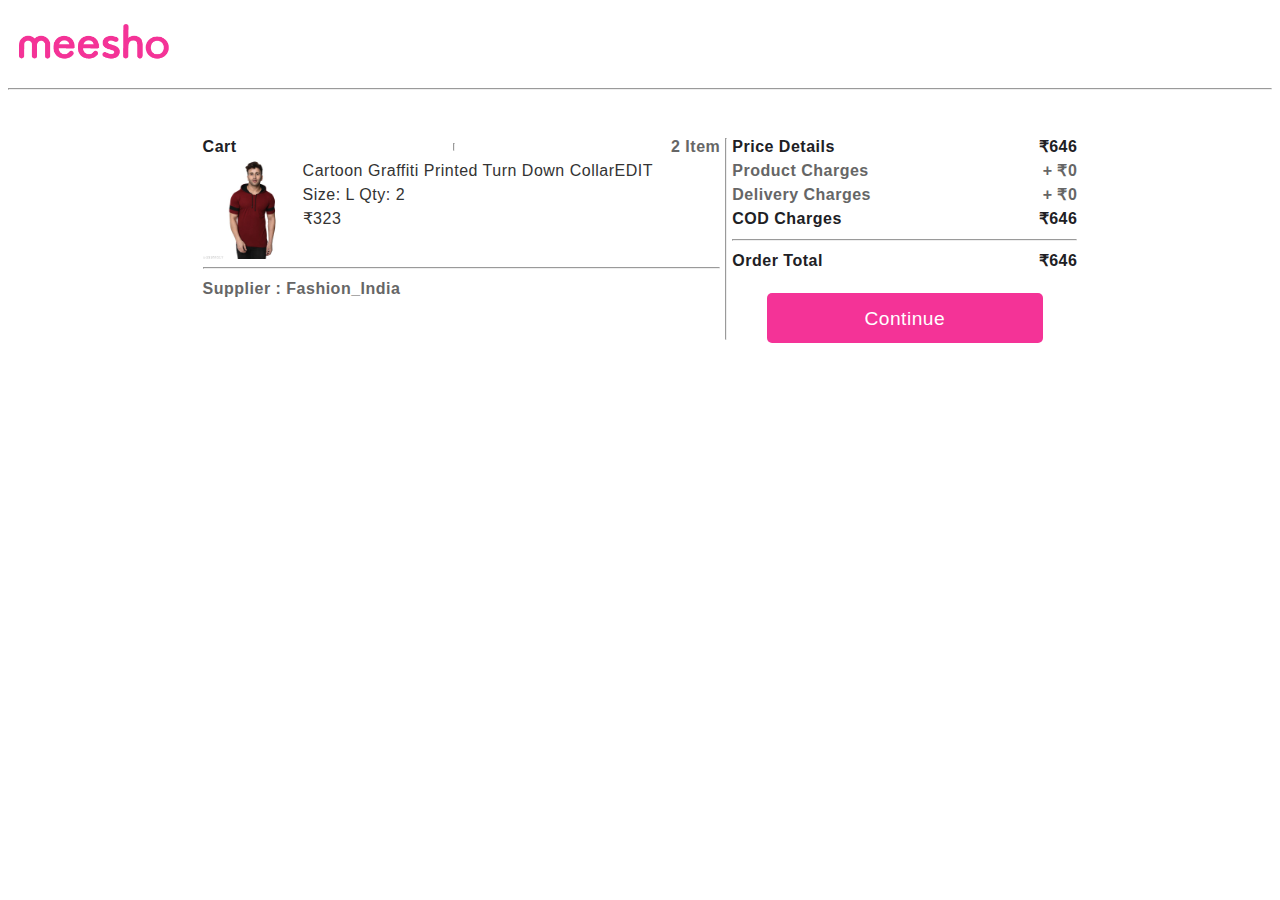
<file: cart.html>
<!DOCTYPE html>
<html lang="en">
<head>
    <meta charset="UTF-8">
    <meta http-equiv="X-UA-Compatible" content="IE=edge">
    <meta name="viewport" content="width=device-width, initial-scale=1.0">
    <title>Cart</title>
    <link rel="stylesheet" href="css/index.css" />
    <link rel="stylesheet" href="css/cart.css" />
</head>
<body>
    <!-- Header -->
    <div id="Header">
        <div id="Navbar_1">
          <a href="index.html">
          <img id="Logo" src="images/logo.png" alt="meesho" />
          </a>
        </div>
        <hr>
    </div>
    <!-- orders -->
    <div class="orders">
        <div class="left">
            <div style="text-align: left;" class="row">
                <div class="dark_text">Cart</div>
                <hr>
                <div class="light_text">2 Item</div>
            </div>
            <div class="row">
                <img style="width: 100px; height: 100px;" src="images/Shirt4.jpg" alt="">
                <div>
                <div>Cartoon Graffiti Printed Turn Down Collar</div>
                <div>Size: L   Qty: 2</div>
                <div>₹323</div>
                </div>
                <div>EDIT</div>
            </div>
            <hr>
            <div class="light_text">Supplier : Fashion_India</div>
        </div>
        <hr>
        <div class="right">
            <div class="row">
                <div style="width: 80%;">
                    <div class="dark_text">Price Details</div>
                    <div class="light_text">Product Charges</div>
                    <div class="light_text">Delivery Charges</div>
                    <div class="dark_text">COD Charges</div>
                </div>
                <div style="width: 20%;">
                    <div class="price dark_text">₹646</div>
                    <div class="price light_text">+ ₹0</div>
                    <div class="price light_text">+ ₹0</div>
                    <div class="price dark_text">₹646</div>
                </div>
            </div>
            <hr>
            <div class="row">
                <div style="width: 80%;" class="dark_text">Order Total</div>
                <div style="width: 20%;" class="price dark_text">₹646</div>
            </div>
            <button class="btn">Continue</button>
        </div>
    </div>
</body>
<script src="js/cart.js"></script>
</html>
</file>
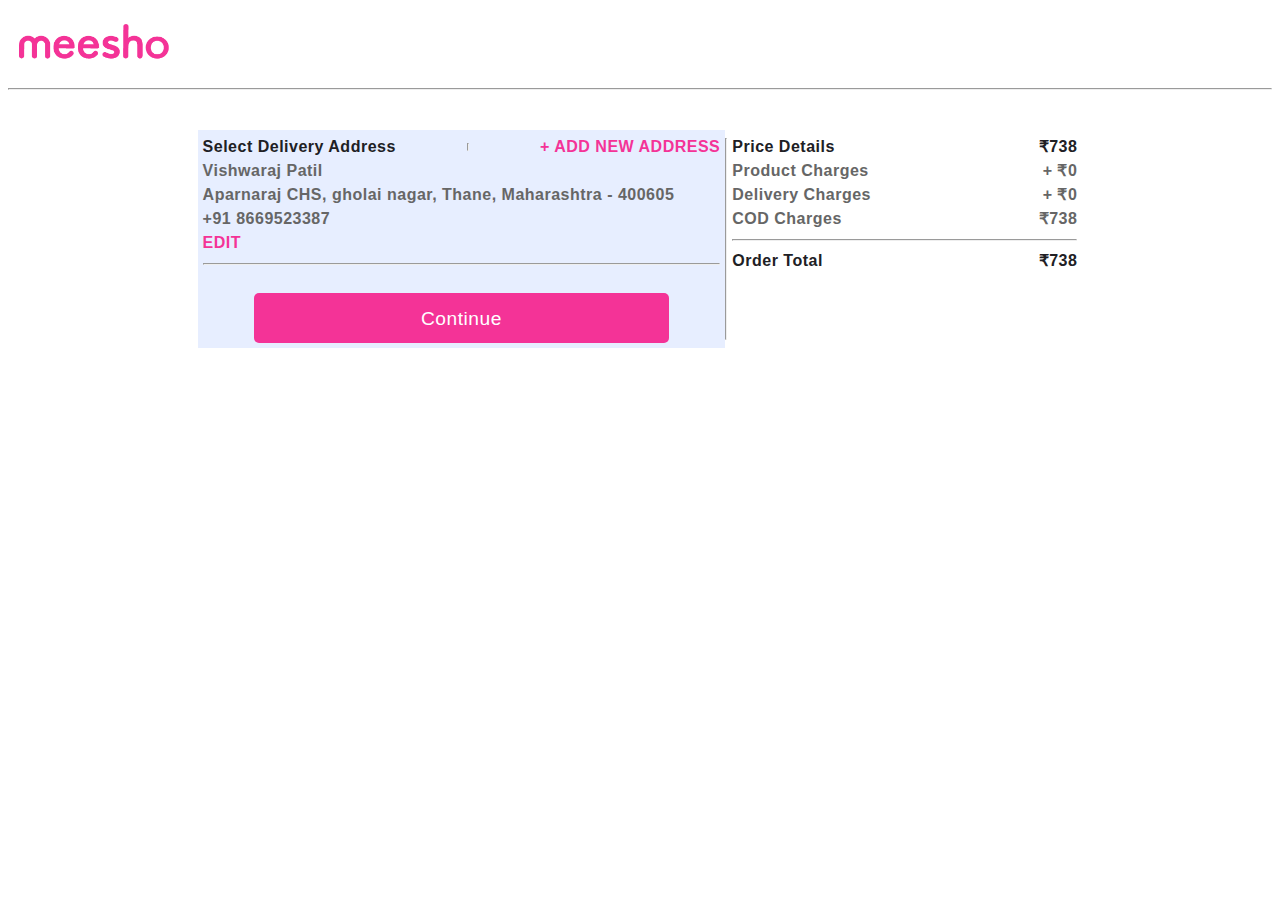
<file: cart_2.html>
<!DOCTYPE html>
<html lang="en">
<head>
    <meta charset="UTF-8">
    <meta http-equiv="X-UA-Compatible" content="IE=edge">
    <meta name="viewport" content="width=device-width, initial-scale=1.0">
    <title>Cart</title>
    <link rel="stylesheet" href="css/index.css" />
    <link rel="stylesheet" href="css/cart.css" />
</head>
<body>
    <!-- Header -->
    <div id="Header">
        <div id="Navbar_1">
          <a href="index.html">
          <img id="Logo" src="images/logo.png" alt="meesho" />
          </a>
        </div>
        <hr>
    </div>
    <!-- orders -->
    <div class="orders">
        <div style="background-color: #E7EEFF;" class="left">
            <div style="text-align: left;" class="row">
                <div class="dark_text">Select Delivery Address</div>
                <hr>
                <div style="color: #f43397;" class="light_text">+ ADD NEW ADDRESS</div>
            </div>
            <div class="column">
                <div class="light_text">Vishwaraj Patil</div>
                <div class="light_text">Aparnaraj CHS, gholai nagar, Thane, Maharashtra - 400605</div>
                <div class="light_text">+91 8669523387</div>
                <div style="color: #f43397;" class="light_text">EDIT</div>
            </div>
            <hr>
            <a href="cart_3.html">
                <button class="btn">Continue</button>
            </a>
            <!-- <div class="light_text">Supplier : Fashion_India</div> -->
        </div>
        <hr>
        <div class="right">
            <div class="row">
                <div style="width: 80%;">
                    <div class="dark_text">Price Details</div>
                    <div class="light_text">Product Charges</div>
                    <div class="light_text">Delivery Charges</div>
                    <div class="light_text">COD Charges</div>
                </div>
                <div style="width: 20%;">
                    <div class="price dark_text">₹738</div>
                    <div class="price light_text">+ ₹0</div>
                    <div class="price light_text">+ ₹0</div>
                    <div class="price light_text">₹738</div>
                </div>
            </div>
            <hr>
            <div class="row">
                <div style="width: 80%;" class="dark_text">Order Total</div>
                <div style="width: 20%;" class="price dark_text">₹738</div>
            </div>
        </div>
    </div>
</body>
<script src="js/cart.js"></script>
</html>
</file>
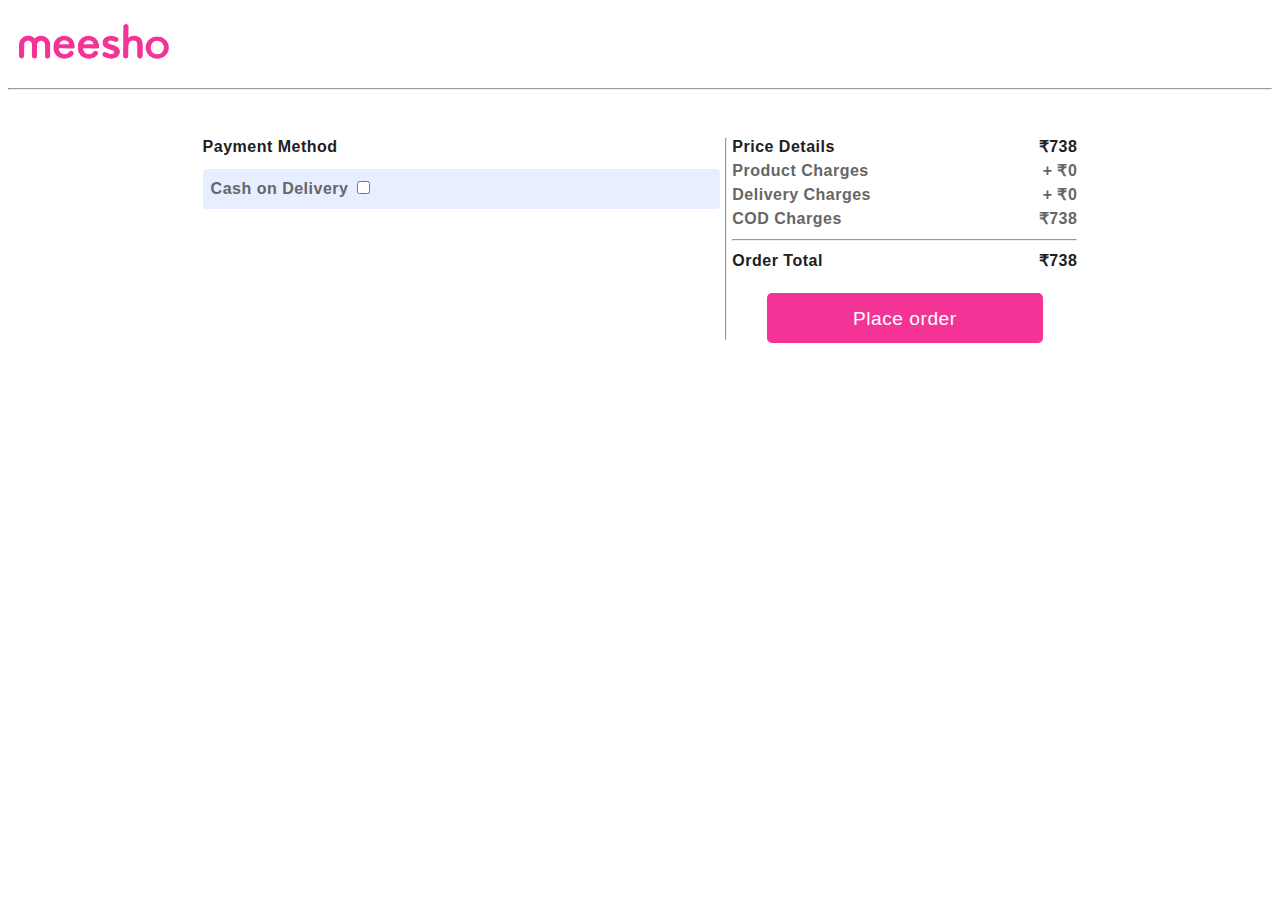
<file: cart_3.html>
<!DOCTYPE html>
<html lang="en">
<head>
    <meta charset="UTF-8">
    <meta http-equiv="X-UA-Compatible" content="IE=edge">
    <meta name="viewport" content="width=device-width, initial-scale=1.0">
    <title>Cart</title>
    <link rel="stylesheet" href="css/index.css" />
    <link rel="stylesheet" href="css/cart.css" />
</head>
<body>
    <!-- Header -->
    <div id="Header">
        <div id="Navbar_1">
          <a href="index.html">
          <img id="Logo" src="images/logo.png" alt="meesho" />
          </a>
        </div>
        <hr>
    </div>
    <!-- orders -->
    <div class="orders">
        <div class="left">
            <div class="dark_text">Payment Method</div>
            <div class="blu_box light_text">Cash on Delivery <input type="checkbox"> </div>
        </div>
        <hr>
        <div class="right">
            <div class="row">
                <div style="width: 80%;">
                    <div class="dark_text">Price Details</div>
                    <div class="light_text">Product Charges</div>
                    <div class="light_text">Delivery Charges</div>
                    <div class="light_text">COD Charges</div>
                </div>
                <div style="width: 20%;">
                    <div class="price dark_text">₹738</div>
                    <div class="price light_text">+ ₹0</div>
                    <div class="price light_text">+ ₹0</div>
                    <div class="price light_text">₹738</div>
                </div>
            </div>
            <hr>
            <div class="row">
                <div style="width: 80%;" class="dark_text">Order Total</div>
                <div style="width: 20%;" class="price dark_text">₹738</div>
            </div>
            <a href="index.html">
                <button class="btn">Place order</button>
            </a>
        </div>
    </div>
</body>
<script src="js/cart.js"></script>
</html>
</file>
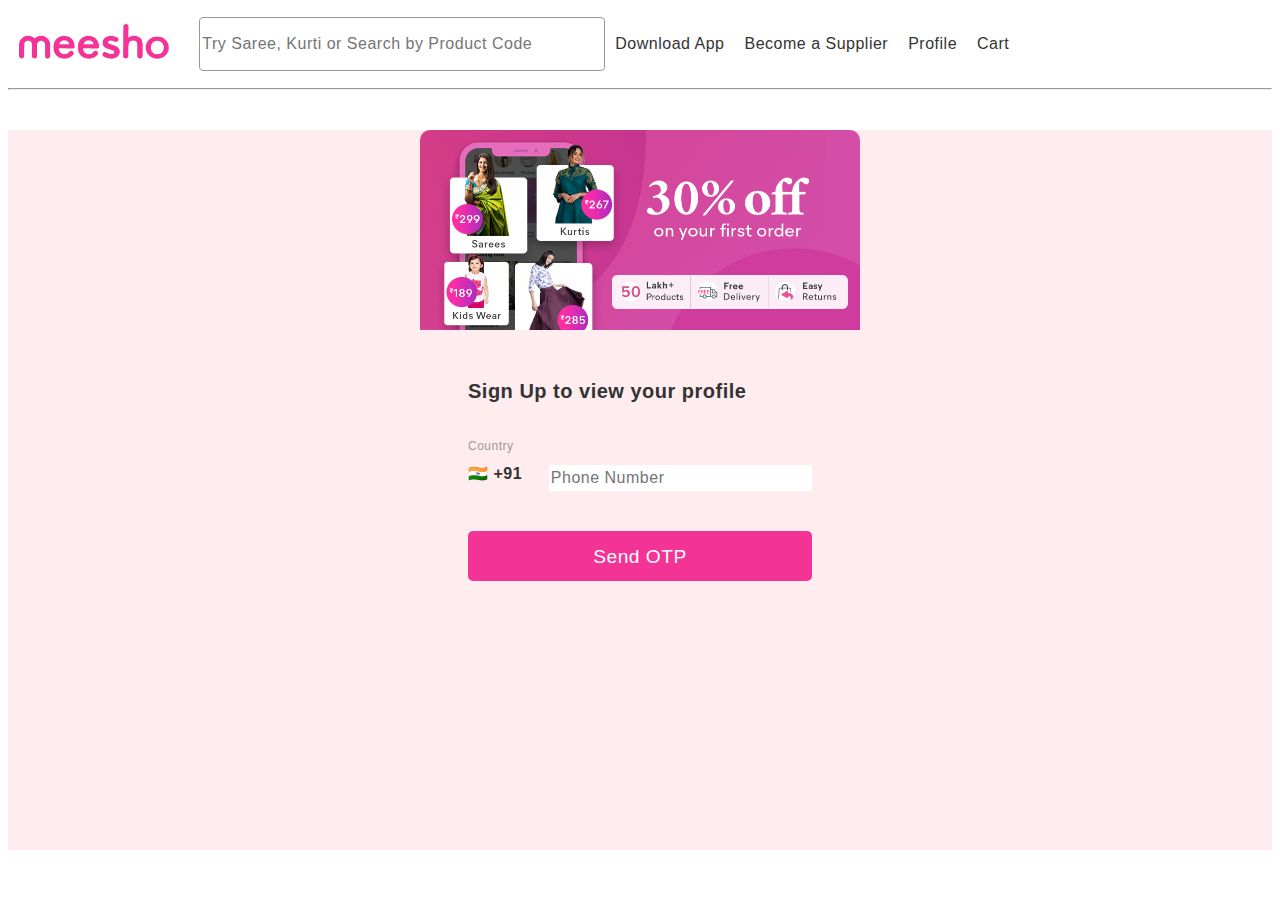
<file: login_1.html>
<!DOCTYPE html>
<html lang="en">
  <head>
    <meta charset="UTF-8" />
    <meta http-equiv="X-UA-Compatible" content="IE=edge" />
    <meta name="viewport" content="width=device-width, initial-scale=1.0" />
    <link rel="stylesheet" href="css/index.css" />
    <link rel="stylesheet" href="css/login_1.css" />
    <title>login_1</title>
  </head>
  <body>
    <!-- Header -->
    <div id="Header">
      <div id="Navbar_1">
        <a href="index.html">
        <img id="Logo" src="images/logo.png" alt="meesho" />
        </a>
        <input
          type="text"
          id="Search"
          name="search"
          placeholder="Try Saree, Kurti or Search by Product Code"
        />
        <div style="margin-left: 30xp;" class="flex_end pink_glow"><a class="linked" href="https://play.google.com/store/apps/details?id=com.meesho.supply&pid=pow_website&c=pow&pow_click_page_type=HP&pow_distinct_id=17c1748008244b-08f29ce74abce7-a7d173c-100200-17c17480083769">Download App</a></div>
        <div style="display: none;" class="download_app"></div>
        <div class="flex_end">Become a Supplier</div>
        <div class="flex_end pink_glow"><a class="linked" href="login_1.html">Profile</a></div>
        <div style="display: none;" class="profile_box"></div>
        <div class="flex_end">Cart</div>
      </div>
    </div>
    <hr>
    <!-- login page -->
    <div id="Login_page">
      <div class="login_box">
        <img
          class="login_image"
          src="images/login_image.jpg"
          alt="meesho"
        />
        <div class="inbox">
          <div class="inbox_text">Sign Up to view your profile</div>
          <div class="mobile_no">
            <div class="cntry_code">
              <span>Country</span>
              <span>🇮🇳 +91</span>
            </div>
            <div class="number">
              <input type="tel" maxlength="10" placeholder="Phone Number" >
            </div>
          </div>
          <a href="login_2.html">
            <button onclick="otp_sent(event)">Send OTP</button>
          </a>
        </div>
      </div>
    </div>
  </body>
  <script src="js/login.js">
  </script>
</html>
</file>
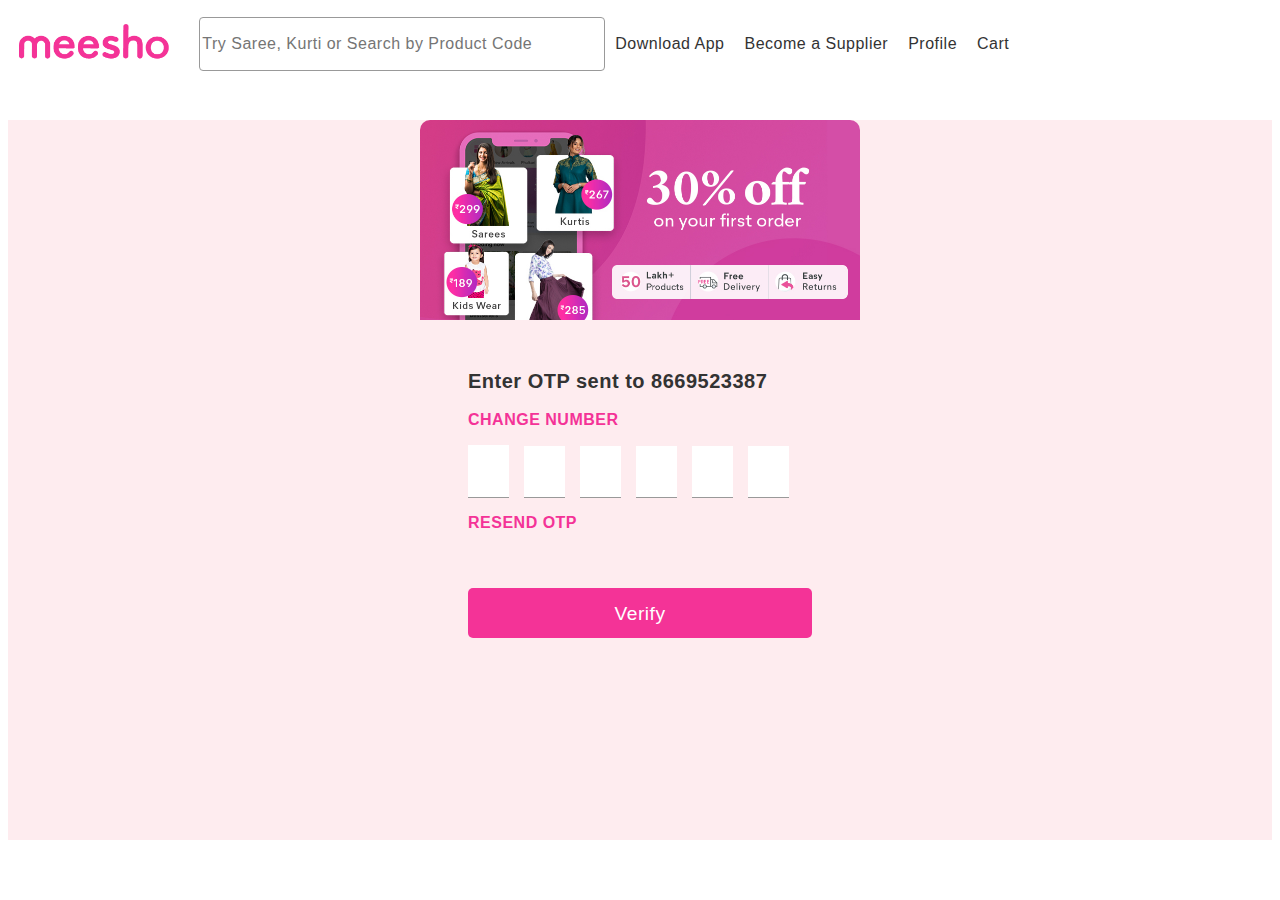
<file: login_2.html>
<!DOCTYPE html>
<html lang="en">
  <head>
    <meta charset="UTF-8" />
    <meta http-equiv="X-UA-Compatible" content="IE=edge" />
    <meta name="viewport" content="width=device-width, initial-scale=1.0" />
    <link rel="stylesheet" href="css/index.css" />
    <link rel="stylesheet" href="css/login_1.css" />
    <title>login_2</title>
  </head>
  <body>
    <!-- Header -->
    <div id="Header">
      <div id="Navbar_1">
        <a href="index.html">
        <img id="Logo" src="images/logo.png" alt="meesho" />
        </a>
        <input
          type="text"
          id="Search"
          name="search"
          placeholder="Try Saree, Kurti or Search by Product Code"
        />
        <div style="margin-left: 30xp;" class="flex_end pink_glow"><a class="linked" href="https://play.google.com/store/apps/details?id=com.meesho.supply&pid=pow_website&c=pow&pow_click_page_type=HP&pow_distinct_id=17c1748008244b-08f29ce74abce7-a7d173c-100200-17c17480083769">Download App</a></div>
        <div style="display: none;" class="download_app"></div>
        <div class="flex_end">Become a Supplier</div>
        <div class="flex_end pink_glow"><a class="linked" href="login_1.html">Profile</a></div>
        <div style="display: none;" class="profile_box"></div>
        <div class="flex_end">Cart</div>
      </div>
    </div>
    <!-- login page -->
    <div id="Login_page">
      <div class="login_box">
        <img
          class="login_image"
          src="images/login_image.jpg"
          alt="meesho"
        />
        <div class="inbox">
          <div class="inbox_text">Enter OTP sent to 8669523387</div>
          <div class="chng_no">CHANGE NUMBER</div>
          <div class="otp">
              <input class="ipbox" type="tel" pattern="^[0-9]*$" value width="694">
              <input class="ipbox" type="tel" pattern="^[0-9]*$" value width="694">
              <input class="ipbox" type="tel" pattern="^[0-9]*$" value width="694">
              <input class="ipbox" type="tel" pattern="^[0-9]*$" value width="694">
              <input class="ipbox" type="tel" pattern="^[0-9]*$" value width="694">
              <input class="ipbox" type="tel" pattern="^[0-9]*$" value width="694">
          </div>
          <div class="chng_no">RESEND OTP</div>
          <a href="index.html">
            <button>Verify</button>
          </a>
        </div>
      </div>
    </div>
  </body>
  <script src="js/login.js">
  </script>
</html>
</file>
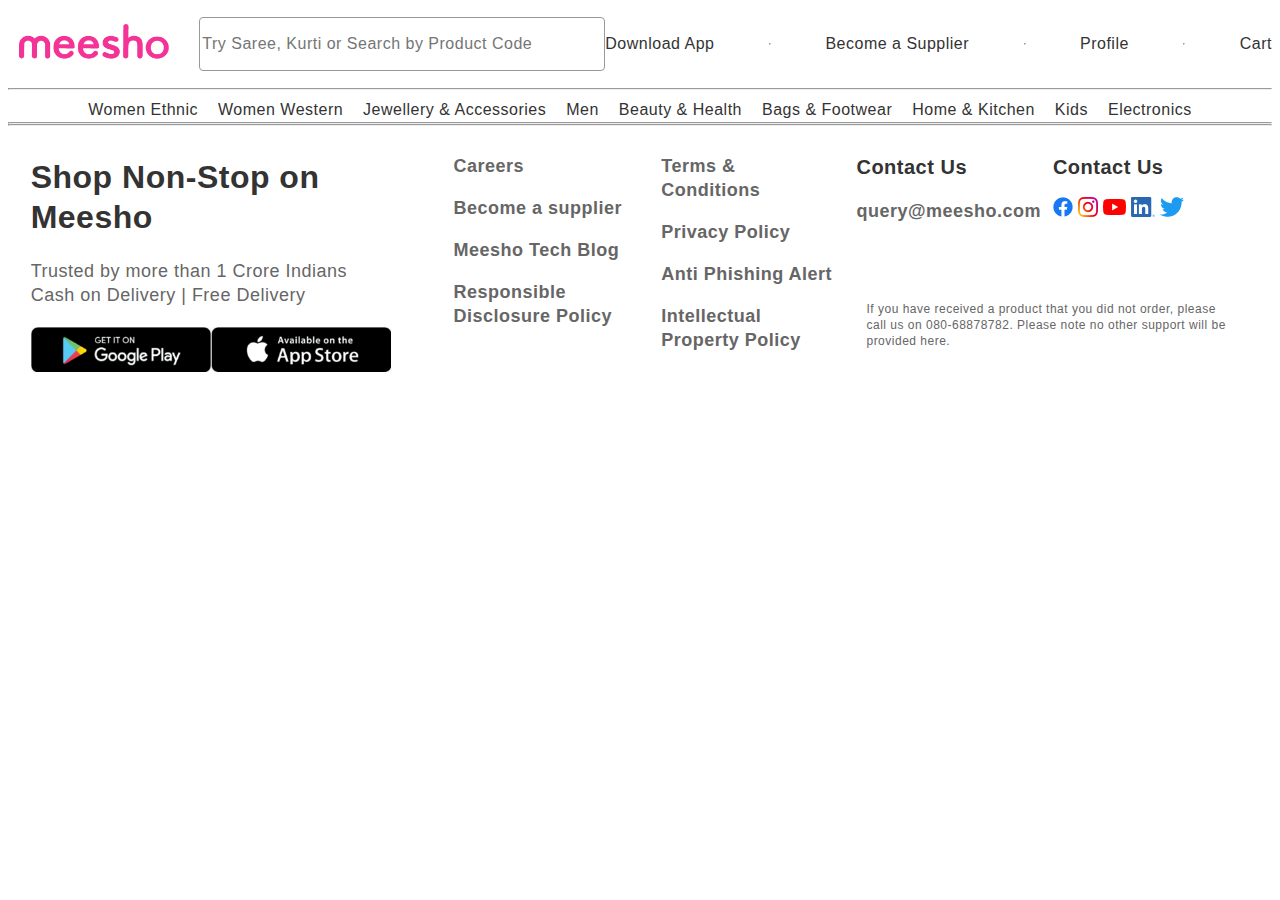
<file: prod_1.html>
<!DOCTYPE html>
<html lang="en">
<head>
    <meta charset="UTF-8">
    <meta http-equiv="X-UA-Compatible" content="IE=edge">
    <meta name="viewport" content="width=device-width, initial-scale=1.0">
    <title>prod_1</title>
    <link rel="stylesheet" href="css/index.css" />
</head>
<body>
    <div id="Header">
        <div id="Navbar_1">
          <a href="index.html">
          <img id="Logo" src="images/logo.png" alt="meesho" />
          </a>
          <input
            type="text"
            id="Search"
            name="search"
            placeholder="Try Saree, Kurti or Search by Product Code"
          />
          <div style="margin-left: 30xp;" class="nav1_options pink_glow"><a class="linked" href="https://play.google.com/store/apps/details?id=com.meesho.supply&pid=pow_website&c=pow&pow_click_page_type=HP&pow_distinct_id=17c1748008244b-08f29ce74abce7-a7d173c-100200-17c17480083769">Download App</a></div>
          <hr/>
          <div style="display: none;" class="download_app"></div>
          <div class="nav1_options">Become a Supplier</div>
          <hr/>
          <div class="nav1_options pink_glow"><a class="linked" href="login_1.html">Profile</a></div>
          <hr/>
          <div style="display: none;" class="profile_box"></div>
          <div class="nav1_options">Cart</div>
        </div>
        <hr/>
        <div id="Navbar_2">
          <div class="nav_option pink_glow">Women Ethnic</div>
          <div class="nav_option pink_glow">Women Western</div>
          <div class="nav_option pink_glow">Jewellery & Accessories</div>
          <div id="Men" onclick="dropdown1.style.display='flex'" class="nav_option pink_glow">Men</div>
          <div class="nav_option pink_glow">Beauty & Health</div>
          <div class="nav_option pink_glow">Bags & Footwear</div>
          <div class="nav_option pink_glow">Home & Kitchen</div>
          <div class="nav_option pink_glow">Kids</div>
          <div class="nav_option pink_glow">Electronics</div>
        </div>
        <hr style="margin: 0; padding: 0;">
        <!-- men's dropdown -->
        <div id="dropdown1" onmouseleave="this.style.display='none';" class="dropdown1 row">
          <div class="column">
            <div class="top">Top Wear</div>
            <div class="options black_glow">All Top Wear</div>
            <div class="options black_glow">Tshirts</div>
            <div class="options black_glow">Shirts</div>
            <div class="options black_glow"></div>
            <div class="options black_glow"></div>
            <div class="options black_glow"></div>
            <div class="options black_glow"></div>
          </div>
          <div class="column">
            <div class="top">Bottom Wear</div>
            <div class="options black_glow">Track Pants</div>
            <div class="options black_glow">Jeans</div>
            <div class="options black_glow">Trousers</div>
            <div class="options black_glow"></div>
            <div class="options black_glow"></div>
            <div class="options black_glow"></div>
            <div class="options black_glow"></div>
          </div>
          <div class="column">
            <div class="top">Men Accessories</div>
            <div class="options black_glow">All Men Accessories</div>
            <div class="options black_glow">Watches</div>
            <div class="options black_glow">Belts</div>
            <div class="options black_glow">Wallets</div>
            <div class="options black_glow">Jewellery</div>
            <div class="options black_glow">Sunglasses</div>
            <div class="options black_glow">Bags</div>
          </div>
          <div class="column">
            <div class="top">Men Footwear</div>
            <div class="options black_glow">Sports Shoes</div>
            <div class="options black_glow">Casual Shoes</div>
            <div class="options black_glow">Formal Shoes</div>
            <div class="options black_glow">Sandals</div>
            <div class="options black_glow"></div>
            <div class="options black_glow"></div>
            <div class="options black_glow"></div>
          </div>
          <div class="column">
            <div class="top">Ethnic Wear</div>
            <div class="options black_glow">Men Kurtas</div>
            <div class="options black_glow">Ethnic Jackets</div>
            <div class="options black_glow"></div>
            <div class="options black_glow"></div>
            <div class="options black_glow"></div>
            <div class="options black_glow"></div>
            <div class="options black_glow"></div>
          </div>
          <div class="column">
            <div class="top">Inner & Sleep Wear</div>
            <div class="options black_glow">All Inner & Sleep Wear</div>
            <div class="options black_glow">Vests</div>
            <div class="options black_glow"></div>
            <div class="options black_glow"></div>
            <div class="options black_glow"></div>
            <div class="options black_glow"></div>
            <div class="options black_glow"></div>
          </div>
        </div>
        <hr style="margin: 0; padding: 0;"/>
        <div class="prod_info">
            
        </div>
        <div id="Bottom">
            <div class="bottom1">
              <div>
                <h1>Shop Non-Stop on Meesho</h1>
                <div>Trusted by more than 1 Crore Indians</div>
                <div>Cash on Delivery | Free Delivery</div>
              </div>
              <div class="row store_btns">
                <img src="images/google_play_btn.png" alt="">
                <img src="images/apple_store_btn.png" alt="">
              </div>
            </div>
            <div class="bottom2 row">
              <div>
                <p>Careers</p>
                <p>Become a supplier</p>
                <p>Meesho Tech Blog</p>
                <p>Responsible Disclosure Policy</p>
              </div>
              <div>
                <p>Terms & Conditions</p>
                <p>Privacy Policy</p>
                <p>Anti Phishing Alert</p>
                <p>Intellectual Property Policy</p>
              </div>
            </div>
            <div class="bottom3">
              <div class="row">
                <div style="width: 50%;"> 
                  <h2>Contact Us</h2>
                  <p class="query">query@meesho.com</p>
                </div>
                <div style="width: 50%;">
                  <h2>Contact Us</h2>
                  <div class="row links">
                    <img src="images/facebook.png" alt="">
                    <img src="images/instagram.png" alt="">
                    <img src="images/youtube.png" alt="">
                    <img src="images/linkedin.png" alt="">
                    <img src="images/twitter.png" alt="">
                  </div>
                </div>
              </div>
              <div>
                <div class="end_small">If you have received a product that you did not order, please call us on 080-68878782. Please note no other support will be provided here.</div>
              </div>
            </div>
          </div>
</body>
</html>
</file>
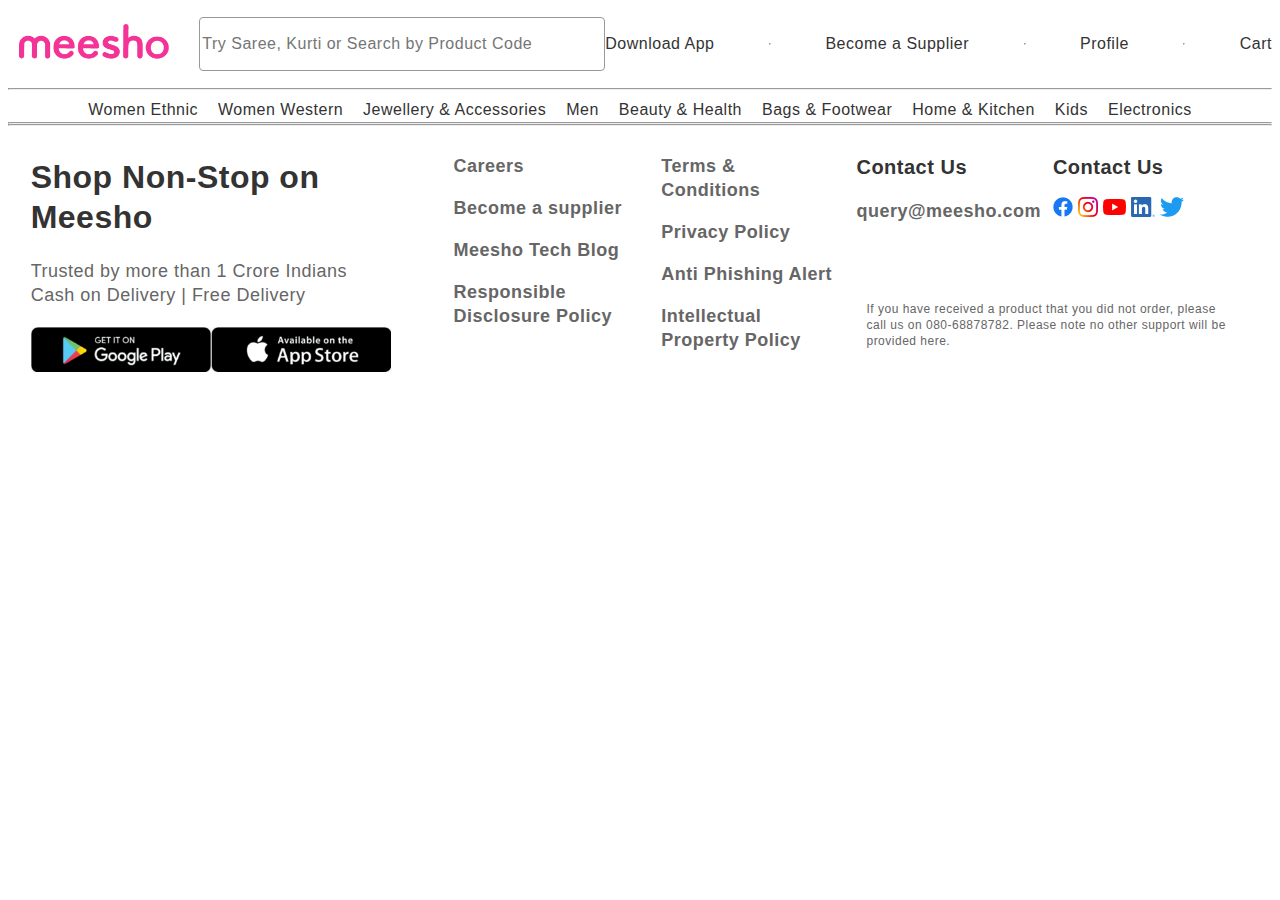
<file: prod_2.html>
<!DOCTYPE html>
<html lang="en">
<head>
    <meta charset="UTF-8">
    <meta http-equiv="X-UA-Compatible" content="IE=edge">
    <meta name="viewport" content="width=device-width, initial-scale=1.0">
    <title>prod_2</title>
    <link rel="stylesheet" href="css/index.css" />
</head>
<body>
    <div id="Header">
        <div id="Navbar_1">
          <a href="index.html">
          <img id="Logo" src="images/logo.png" alt="meesho" />
          </a>
          <input
            type="text"
            id="Search"
            name="search"
            placeholder="Try Saree, Kurti or Search by Product Code"
          />
          <div style="margin-left: 30xp;" class="nav1_options pink_glow"><a class="linked" href="https://play.google.com/store/apps/details?id=com.meesho.supply&pid=pow_website&c=pow&pow_click_page_type=HP&pow_distinct_id=17c1748008244b-08f29ce74abce7-a7d173c-100200-17c17480083769">Download App</a></div>
          <hr/>
          <div style="display: none;" class="download_app"></div>
          <div class="nav1_options">Become a Supplier</div>
          <hr/>
          <div class="nav1_options pink_glow"><a class="linked" href="login_1.html">Profile</a></div>
          <hr/>
          <div style="display: none;" class="profile_box"></div>
          <div class="nav1_options">Cart</div>
        </div>
        <hr/>
        <div id="Navbar_2">
          <div class="nav_option pink_glow">Women Ethnic</div>
          <div class="nav_option pink_glow">Women Western</div>
          <div class="nav_option pink_glow">Jewellery & Accessories</div>
          <div id="Men" onclick="dropdown1.style.display='flex'" class="nav_option pink_glow">Men</div>
          <div class="nav_option pink_glow">Beauty & Health</div>
          <div class="nav_option pink_glow">Bags & Footwear</div>
          <div class="nav_option pink_glow">Home & Kitchen</div>
          <div class="nav_option pink_glow">Kids</div>
          <div class="nav_option pink_glow">Electronics</div>
        </div>
        <hr style="margin: 0; padding: 0;">
        <!-- men's dropdown -->
        <div id="dropdown1" onmouseleave="this.style.display='none';" class="dropdown1 row">
          <div class="column">
            <div class="top">Top Wear</div>
            <div class="options black_glow">All Top Wear</div>
            <div class="options black_glow">Tshirts</div>
            <div class="options black_glow">Shirts</div>
            <div class="options black_glow"></div>
            <div class="options black_glow"></div>
            <div class="options black_glow"></div>
            <div class="options black_glow"></div>
          </div>
          <div class="column">
            <div class="top">Bottom Wear</div>
            <div class="options black_glow">Track Pants</div>
            <div class="options black_glow">Jeans</div>
            <div class="options black_glow">Trousers</div>
            <div class="options black_glow"></div>
            <div class="options black_glow"></div>
            <div class="options black_glow"></div>
            <div class="options black_glow"></div>
          </div>
          <div class="column">
            <div class="top">Men Accessories</div>
            <div class="options black_glow">All Men Accessories</div>
            <div class="options black_glow">Watches</div>
            <div class="options black_glow">Belts</div>
            <div class="options black_glow">Wallets</div>
            <div class="options black_glow">Jewellery</div>
            <div class="options black_glow">Sunglasses</div>
            <div class="options black_glow">Bags</div>
          </div>
          <div class="column">
            <div class="top">Men Footwear</div>
            <div class="options black_glow">Sports Shoes</div>
            <div class="options black_glow">Casual Shoes</div>
            <div class="options black_glow">Formal Shoes</div>
            <div class="options black_glow">Sandals</div>
            <div class="options black_glow"></div>
            <div class="options black_glow"></div>
            <div class="options black_glow"></div>
          </div>
          <div class="column">
            <div class="top">Ethnic Wear</div>
            <div class="options black_glow">Men Kurtas</div>
            <div class="options black_glow">Ethnic Jackets</div>
            <div class="options black_glow"></div>
            <div class="options black_glow"></div>
            <div class="options black_glow"></div>
            <div class="options black_glow"></div>
            <div class="options black_glow"></div>
          </div>
          <div class="column">
            <div class="top">Inner & Sleep Wear</div>
            <div class="options black_glow">All Inner & Sleep Wear</div>
            <div class="options black_glow">Vests</div>
            <div class="options black_glow"></div>
            <div class="options black_glow"></div>
            <div class="options black_glow"></div>
            <div class="options black_glow"></div>
            <div class="options black_glow"></div>
          </div>
        </div>
        <hr style="margin: 0; padding: 0;"/>
        <div class="prod_info">

        </div>
        <div id="Bottom">
            <div class="bottom1">
              <div>
                <h1>Shop Non-Stop on Meesho</h1>
                <div>Trusted by more than 1 Crore Indians</div>
                <div>Cash on Delivery | Free Delivery</div>
              </div>
              <div class="row store_btns">
                <img src="images/google_play_btn.png" alt="">
                <img src="images/apple_store_btn.png" alt="">
              </div>
            </div>
            <div class="bottom2 row">
              <div>
                <p>Careers</p>
                <p>Become a supplier</p>
                <p>Meesho Tech Blog</p>
                <p>Responsible Disclosure Policy</p>
              </div>
              <div>
                <p>Terms & Conditions</p>
                <p>Privacy Policy</p>
                <p>Anti Phishing Alert</p>
                <p>Intellectual Property Policy</p>
              </div>
            </div>
            <div class="bottom3">
              <div class="row">
                <div style="width: 50%;"> 
                  <h2>Contact Us</h2>
                  <p class="query">query@meesho.com</p>
                </div>
                <div style="width: 50%;">
                  <h2>Contact Us</h2>
                  <div class="row links">
                    <img src="images/facebook.png" alt="">
                    <img src="images/instagram.png" alt="">
                    <img src="images/youtube.png" alt="">
                    <img src="images/linkedin.png" alt="">
                    <img src="images/twitter.png" alt="">
                  </div>
                </div>
              </div>
              <div>
                <div class="end_small">If you have received a product that you did not order, please call us on 080-68878782. Please note no other support will be provided here.</div>
              </div>
            </div>
          </div>
</body>

</html>
</file>
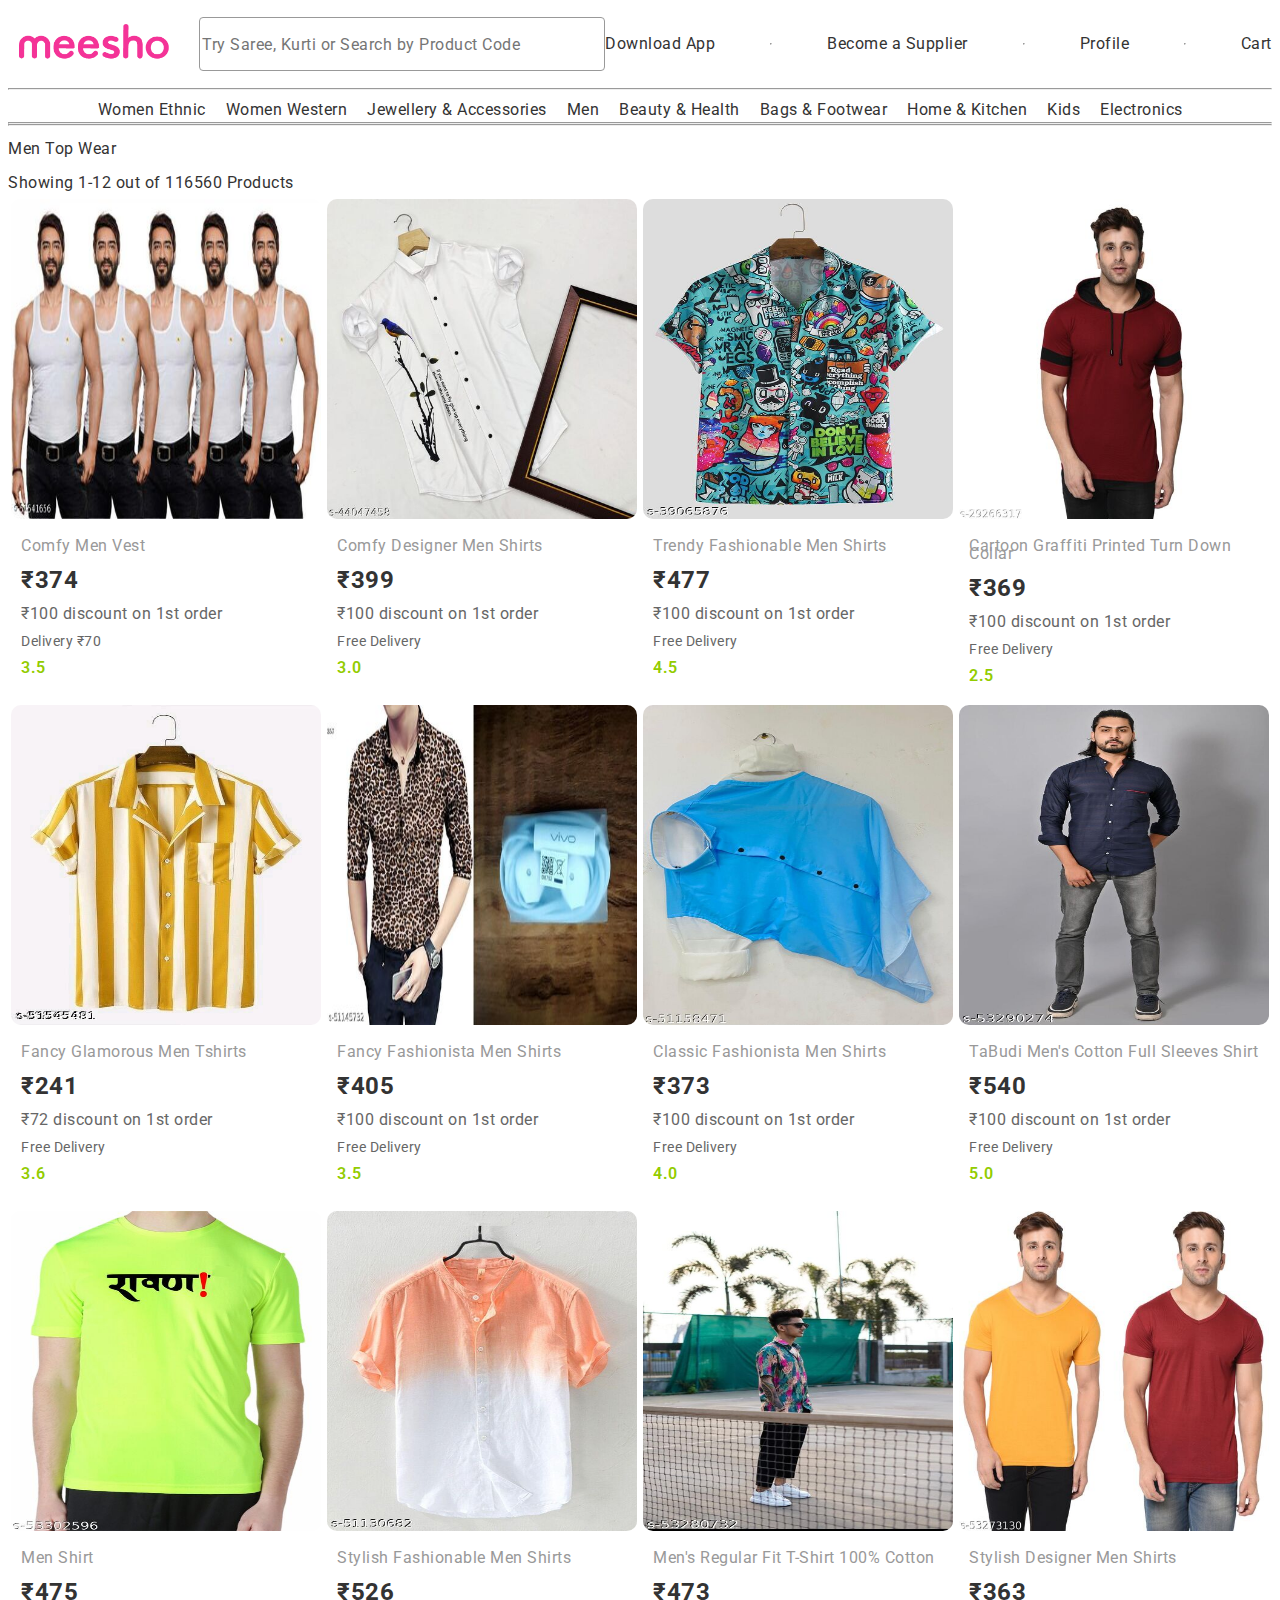
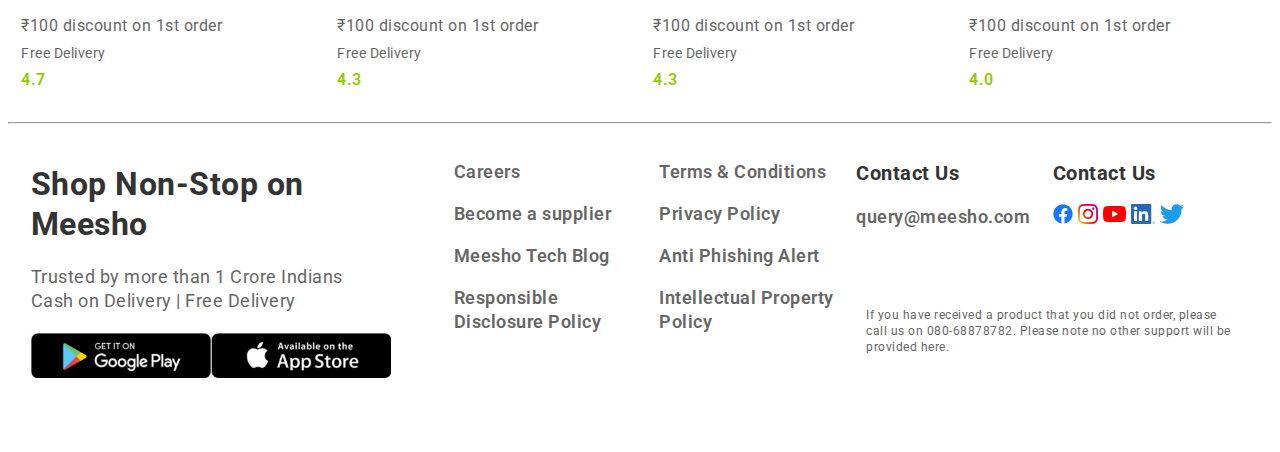
<file: products.html>
<!DOCTYPE html>
<html lang="en">
  <head>
    <meta charset="UTF-8" />
    <meta http-equiv="X-UA-Compatible" content="IE=edge" />
    <meta name="viewport" content="width=device-width, initial-scale=1.0" />
    <title>Products</title>
    <link
      href="https://fonts.googleapis.com/css2?family=Roboto&display=swap"
      rel="stylesheet"
    />
    <link rel="stylesheet" href="css/index.css" />
    <link rel="stylesheet" href="css/products.css" />
    
  </head>
  <body>
    <div id="Header">
      <div id="Navbar_1">
        <a href="index.html">
        <img id="Logo" src="images/logo.png" alt="meesho" />
        </a>
        <input
          type="text"
          id="Search"
          name="search"
          placeholder="Try Saree, Kurti or Search by Product Code"
        />
        <div style="margin-left: 30xp;" class="nav1_options pink_glow"><a class="linked" href="https://play.google.com/store/apps/details?id=com.meesho.supply&pid=pow_website&c=pow&pow_click_page_type=HP&pow_distinct_id=17c1748008244b-08f29ce74abce7-a7d173c-100200-17c17480083769">Download App</a></div>
        <hr/>
        <div style="display: none;" class="download_app"></div>
        <div class="nav1_options">Become a Supplier</div>
        <hr/>
        <div class="nav1_options pink_glow"><a class="linked" href="login_1.html">Profile</a></div>
        <hr/>
        <div style="display: none;" class="profile_box"></div>
        <div class="nav1_options"><a class="linked" href="cart.html">Cart</a></div>
      </div>
      <hr/>
      <div id="Navbar_2">
        <div class="nav_option pink_glow">Women Ethnic</div>
        <div class="nav_option pink_glow">Women Western</div>
        <div class="nav_option pink_glow">Jewellery & Accessories</div>
        <div id="Men" onclick="dropdown1.style.display='flex'" class="nav_option pink_glow">Men</div>
        <div class="nav_option pink_glow">Beauty & Health</div>
        <div class="nav_option pink_glow">Bags & Footwear</div>
        <div class="nav_option pink_glow">Home & Kitchen</div>
        <div class="nav_option pink_glow">Kids</div>
        <div class="nav_option pink_glow">Electronics</div>
      </div>
      <hr style="margin: 0; padding: 0;">
      <!-- men's dropdown -->
      <div id="dropdown1" onmouseleave="this.style.display='none';" class="dropdown1 row">
        <div class="column">
          <div class="top">Top Wear</div>
          <div class="options black_glow">All Top Wear</div>
          <div class="options black_glow">Tshirts</div>
          <div class="options black_glow">Shirts</div>
          <div class="options black_glow"></div>
          <div class="options black_glow"></div>
          <div class="options black_glow"></div>
          <div class="options black_glow"></div>
        </div>
        <div class="column">
          <div class="top">Bottom Wear</div>
          <div class="options black_glow">Track Pants</div>
          <div class="options black_glow">Jeans</div>
          <div class="options black_glow">Trousers</div>
          <div class="options black_glow"></div>
          <div class="options black_glow"></div>
          <div class="options black_glow"></div>
          <div class="options black_glow"></div>
        </div>
        <div class="column">
          <div class="top">Men Accessories</div>
          <div class="options black_glow">All Men Accessories</div>
          <div class="options black_glow">Watches</div>
          <div class="options black_glow">Belts</div>
          <div class="options black_glow">Wallets</div>
          <div class="options black_glow">Jewellery</div>
          <div class="options black_glow">Sunglasses</div>
          <div class="options black_glow">Bags</div>
        </div>
        <div class="column">
          <div class="top">Men Footwear</div>
          <div class="options black_glow">Sports Shoes</div>
          <div class="options black_glow">Casual Shoes</div>
          <div class="options black_glow">Formal Shoes</div>
          <div class="options black_glow">Sandals</div>
          <div class="options black_glow"></div>
          <div class="options black_glow"></div>
          <div class="options black_glow"></div>
        </div>
        <div class="column">
          <div class="top">Ethnic Wear</div>
          <div class="options black_glow">Men Kurtas</div>
          <div class="options black_glow">Ethnic Jackets</div>
          <div class="options black_glow"></div>
          <div class="options black_glow"></div>
          <div class="options black_glow"></div>
          <div class="options black_glow"></div>
          <div class="options black_glow"></div>
        </div>
        <div class="column">
          <div class="top">Inner & Sleep Wear</div>
          <div class="options black_glow">All Inner & Sleep Wear</div>
          <div class="options black_glow">Vests</div>
          <div class="options black_glow"></div>
          <div class="options black_glow"></div>
          <div class="options black_glow"></div>
          <div class="options black_glow"></div>
          <div class="options black_glow"></div>
        </div>
      </div>
      <hr style="margin: 0; padding: 0;"/>
    </div>
    <h1 class="">Men Top Wear</h1>
    <div>Showing 1-12 out of 116560 Products</div>
    <div id="Data">
      
    </div>
    <hr>
    <div id="Bottom">
      <div class="bottom1">
        <div>
          <h1>Shop Non-Stop on Meesho</h1>
          <div>Trusted by more than 1 Crore Indians</div>
          <div>Cash on Delivery | Free Delivery</div>
        </div>
        <div class="row store_btns">
          <img src="images/google_play_btn.png" alt="">
          <img src="images/apple_store_btn.png" alt="">
        </div>
      </div>
      <div class="bottom2 row">
        <div>
          <p>Careers</p>
          <p>Become a supplier</p>
          <p>Meesho Tech Blog</p>
          <p>Responsible Disclosure Policy</p>
        </div>
        <div>
          <p>Terms & Conditions</p>
          <p>Privacy Policy</p>
          <p>Anti Phishing Alert</p>
          <p>Intellectual Property Policy</p>
        </div>
      </div>
      <div class="bottom3">
        <div class="row">
          <div style="width: 50%;"> 
            <h2>Contact Us</h2>
            <p class="query">query@meesho.com</p>
          </div>
          <div style="width: 50%;">
            <h2>Contact Us</h2>
            <div class="row links"> 
              <img src="images/facebook.png" alt="">
              <img src="images/instagram.png" alt="">
              <img src="images/youtube.png" alt="">
              <img src="images/linkedin.png" alt="">
              <img src="images/twitter.png" alt="">
            </div>
          </div>
        </div>
        <div>
          <div class="end_small">If you have received a product that you did not order, please call us on 080-68878782. Please note no other support will be provided here.</div>
        </div>
      </div>
    </div>
  </body>
  <script src="js/products.js"></script>
</html>
</file>
<file: css/index.css>
* {
  font-family: "Roboto", sans-serif;
  font-size: 16px;
  font-weight: 400;
  letter-spacing: 0.5px;
  line-height: 1.5;
  text-align: left;
  color: #333333;
}
#Navbar_1 {
  display: flex;
  flex-direction: row;
  align-items: center;
}
#Navbar_2 {
  display: flex;
  justify-content: center;
}
#Logo {
  color: #f43397;
  font-weight: 900;
  font-size: 45px;
  height: 65px;
}
#Search {
  margin-left: 20px;
  width: 400px;
  height: 50px;
  border: 1px solid #999999;
  align-self: center;
  border-radius: 4px;
}
#Item_1 {
  width: 80%;
  margin: 56px auto 60px;
  display: flex;
}
#Top_catogories {
  text-align: center;
  font-weight: 700;
  font-size: 36px;
  line-height: 54px;
  color: #202024;
}
.image_box {
  width: 80%;
  margin: auto;
}
.nav_option {
  font-weight: 400;
  margin: 0 10px;
}
.page_item1 {
  display: flex;
  flex-direction: column;
  justify-content: flex-start;
  align-items: flex-start;
  padding: 40px 67px 40px 48px;
}
.page_item1 > button {
  background-color: #f43397;
  border-radius: 4px;
  width: 325px;
  height: 50px;
  border: 1px solid #f43397;
  text-align: center;
}
.page_item1 > button > span {
  color: white;
  font-size: 18px;
  font-weight: bold;
  margin-left: 5px;
  align-self: center;
}
.text1 {
  color: #333333;
  font-weight: 700;
  font-size: 38px;
  line-height: 50px;
}
.text2 {
  color: #666666;
  font-weight: 400;
  font-size: 20px;
  line-height: 28px;
  margin: 28px 0;
  padding: 9px 16px;
}
.flex_end {
  justify-self: right;
  margin: 0 10px;
  align-self: center;
}
.image_box > img {
  border-radius: 5px;
}
.big_img1 {
  margin: 48px auto 60px;
}
.big_img2 {
  margin: 0 auto 60px;
}
.big_img4 {
  margin: 50px auto 60px;
}

/* bottom part */
#Bottom {
  width: 98%;
  height: 300px;
  margin: auto;
  display: flex;
}
.row {
  display: flex;
}
.column {
  display: grid;
  flex-direction: column;
}
.bottom1{
  width: 30%;
  margin-top: 0%;
}
.bottom1 > div > h1{
  font-weight: 700;
  font-size: 32px;
  line-height: 40px;
  color: #333333;
}
.bottom1 > div > div {
  font-weight: 400;
  font-size: 18px;
  line-height: 24px;
  color: #666666;
}
.store_btns {
  margin:20px 0;
}
.bottom2 > div > p {
  font-weight: 600;
  font-size: 18px;
  line-height: 24px;
  color: #666666;
}
.bottom3 > div > div > h2 {
  font-weight: 700;
  font-size: 20px;
  line-height: 28px;
  color: #333333;
}
#Bottom > div {
  align-items: flex-start;
  width: 33%;
  height: 100%;
  padding: 10px;
  margin: auto;
}
.store_btns > img {
  width: 180px;
  height: 45px;
  border-radius: 3px;
}
.bottom2 > div{
  padding-left: 10px;
}
.end_small {
  font-size: 12px;
  line-height: 16px;
  color: #666666;
  font-weight: 400;
  margin: 60px 10px 0;
}
.links > img {
padding-right: 5px;
}
.query {
  font-weight: 600;
  font-size: 18px;
  line-height: 24px;
  color: #666666;
}
.linked {
  text-decoration: none;
  color: inherit;
}
.dropdown1 {
  width: 100%;
  display: none;
}
.dropdown1 > .column {
  align-items: flex-start;
}
.dropdown1 > .column > .top {
  color: #f43397;
  margin: 2px;
  padding: 3px;
  height: 30px;
}
.dropdown1 > .column > .options {
  color: #666666;
  margin: 2px;
  padding: 2px;
  height: 30px;
}
.pink_glow:hover {
  color: #f43397;
  cursor: pointer;
}
.black_glow:hover {
 color: black;
 cursor: pointer;
}
/* .Navbar_2 > div:nth-child(4) > {
  
} */
.Navbar_2 > div:nth-child(4):hover > {
  display: flex;
}
.download_app, .profile_box {
  width: 250px;
  height: 250px;
  border-radius: 10px;
  border: 1px solid #333333;
  padding: 5px;
} 
.Navbar_2 > .pink_glow:hover {
  border-bottom: 3px solid rgb(244, 51, 151);
}
/* .nav1_options {
} */
</file>
<file: css/cart.css>
.orders {
  width: 70%;
  margin: auto;
  margin-top: 40px;
  display: flex;
}
.left {
  width: 60%;
  padding: 5px;
}
.right {
  width: 40%;
  /* border-left: 1px solid blue; */
  padding: 5px;
}
.dark_text {
    font-weight: 600;
    color: #202024;
}
.light_text {
    font-weight: 600;
    color: #666666;
}
.btn {
    width: 80%;
    height: 50px;
    background-color: rgb(244, 51, 151);
    color: white;
    border: none;
    font-size: larger;
    text-align: center;
    border-radius: 5px;
    margin: 20px 10% 0;
    padding: 12px;
}
.price {
    align-self: flex-end;
    text-align: right;
}
.blu_box {
    background-color: #E7EEFF;
    padding: 8px;
    border-radius: 4px;
    margin-top: 10px;
}
</file>
<file: css/login_1.css>
#Login_page {
    background-color: #FEECEF;
    width: 100%;
    height: 100%;
}
.login_box {
    width: 440px;
    height: 720px;
    margin: 40px auto;
    border-radius: 10px;
    text-align: center;
}
.login_image {
    width: 100%;
    height: 200px;
    border-top-left-radius: 10px;
    border-top-right-radius: 10px;
}
.inbox_text {
    font-size: 20px;
    font-weight: 700;
    size: 20px;
    line-height: 28px;
    color: #333333;
    margin: none;
}
.inbox {
    margin-top: 40px;
    margin-bottom: 0%;
    padding: 0 48px 0;
}
.mobile_no {
    margin-top: 26px;
    display: flex;
    height: 60px;
    border-radius: 8px;
    align-items: flex-end;
}
.cntry_code {
    display: flex;
    flex-direction: column;
    width: 90px;
    margin-right: 12px;
}
.number {
    display: flex;
    flex-direction: column;
    position: relative;
    width: 100%;
    padding-top: 6px;
}
.cntry_code > span:nth-child(1) {
    font-size: 12px;
    font-weight: 400;
    line-height: 16px;
    color: #999999;
    padding: 2px 0;
}
.cntry_code > span:nth-child(2) {
    font-size: 16px;
    line-height: 20px;
    font-weight: 600;
    color: #333333;
    padding: 8px 0 7px;
}
.inbox > a > button {
    width: 100%;
    height: 50px;
    background-color: rgb(244, 51, 151);
    color: white;
    border: none;
    font-size: larger;
    text-align: center;
    border-radius: 5px;
    margin-top: 40px;
    padding: 12px;
}
.number > input {
    border: none;
    border-width: 0px 0px 1px;
    align-items: flex-start;

}
.label1 {
    color: rgb(153, 153, 153);
    position: absolute;
    transition: all 0.2s ease 0s;
    padding: 8px 0px 7px;
    font-size: 16px;
}
.label2 {
    position: absolute;
    transition: all 0.2s ease 0s;
    top: 15px;
    left: 0px;
    font-size: 12px;
    transform: translateY(-26px) translateX(-8px);
    background: rgb(255, 255, 255);
    padding: 0px 8px;
    color: rgb(244, 51, 151);
}
.otp > input:nth-child(1) {
    width: 41px;
    height: 52px;
    margin-left: 0px;
}
.ipbox {
    height: 51px;
    width: 41px;
    font-size: 16px;
    line-height: 20px;
    font-weight: 600;
    text-align: center;
    border-width: 0px 0px 1px;
    border-color: rgb(153, 153, 153);
    border-style: solid;
    outline: none;
    padding: 0;
    margin: 0px 5px;
}
.chng_no {
    font-weight: 700;
    font-size: 16px;
    line-height: 20px;
    margin: 15px 0;
    color: #f43397;
}
</file>
<file: css/products.css>
#Data {
    display: grid;
    grid-template-columns: 25% 25% 25% 25%;
}
#Data > div > img {
    width: 100%;
    height: 320px;
    border-radius: 10px;
}
#Data > div {
    height: 500px;
    border-radius: 10px;
    margin: 1%;
}
#Data > div > p {
    margin-left: 10px;
}
#Data > div > p:nth-child(2) {
    color: #999999;
    line-height: 0.5;
    font-size: 16px;
    font-weight: 400;
}
#Data > div > p:nth-child(3) {
    font-weight: 700;
    line-height: 0.5;
    font-size: 24px;
    color: #333333;
}
#Data > div > p:nth-child(4) {
    font-size: 16px;
    line-height: 0.5;
    font-weight: 400;
    color: #666666;
}
#Data > div > p:nth-child(5) {
    font-size: 14px;
    line-height: 1;
    font-weight: 400;
    color: #666666;
}
#Data > div > p:nth-child(6) {
    font-size: 16px;
    line-height: 0.5;
    font-weight: 600;
    color: #92cc00;
}
</file>
